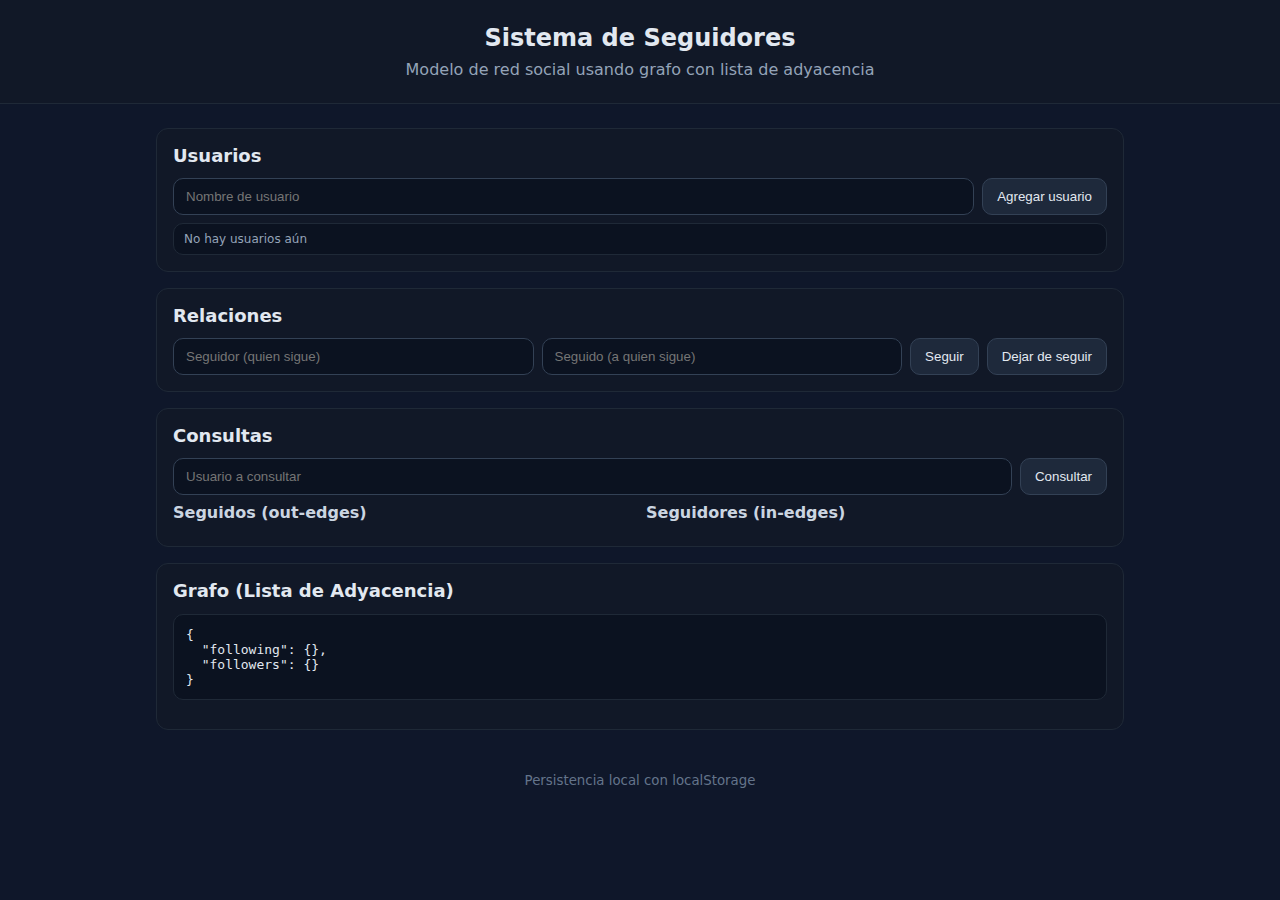
<file: clase4/actividadesconcursor/index.html>
<!doctype html>
<html lang="es">
<head>
    <meta charset="utf-8">
    <meta name="viewport" content="width=device-width, initial-scale=1">
    <title>Sistema de Seguidores (Grafo - Lista de Adyacencia)</title>
    <link rel="stylesheet" href="styles.css">
</head>
<body>
    <header>
        <h1>Sistema de Seguidores</h1>
        <p>Modelo de red social usando grafo con lista de adyacencia</p>
    </header>

    <main>
        <section class="panel">
            <h2>Usuarios</h2>
            <form id="form-add-user" class="row">
                <input id="newUser" type="text" placeholder="Nombre de usuario" required>
                <button type="submit">Agregar usuario</button>
            </form>
            <ul id="usersList" class="list"></ul>
        </section>

        <section class="panel">
            <h2>Relaciones</h2>
            <form id="form-follow" class="row">
                <input id="follower" type="text" placeholder="Seguidor (quien sigue)" required>
                <input id="followed" type="text" placeholder="Seguido (a quien sigue)" required>
                <button type="submit">Seguir</button>
                <button id="btn-unfollow" type="button">Dejar de seguir</button>
            </form>
        </section>

        <section class="panel">
            <h2>Consultas</h2>
            <form id="form-query" class="row">
                <input id="queryUser" type="text" placeholder="Usuario a consultar" required>
                <button type="submit">Consultar</button>
            </form>
            <div class="grid">
                <div>
                    <h3>Seguidos (out-edges)</h3>
                    <ul id="followingList" class="list"></ul>
                </div>
                <div>
                    <h3>Seguidores (in-edges)</h3>
                    <ul id="followersList" class="list"></ul>
                </div>
            </div>
        </section>

        <section class="panel">
            <h2>Grafo (Lista de Adyacencia)</h2>
            <pre id="graphDump" class="code"></pre>
        </section>
    </main>

    <footer>
        <small>Persistencia local con localStorage</small>
    </footer>

    <script src="app.js"></script>
</body>
</html>
</file>
<file: clase4/actividadesconcursor/styles.css>
* { box-sizing: border-box; }
html, body { margin: 0; padding: 0; font-family: system-ui, -apple-system, Segoe UI, Roboto, Arial, sans-serif; background: #0f172a; color: #e2e8f0; }

header { padding: 24px 16px; text-align: center; background: #111827; border-bottom: 1px solid #1f2937; }
header h1 { margin: 0 0 8px; font-size: 24px; }
header p { margin: 0; color: #94a3b8; }

main { max-width: 1000px; margin: 24px auto; padding: 0 16px; display: grid; gap: 16px; }

.panel { background: #111827; border: 1px solid #1f2937; border-radius: 12px; padding: 16px; }
.panel h2 { margin: 0 0 12px; font-size: 18px; }
.panel h3 { margin: 8px 0; font-size: 16px; color: #cbd5e1; }

.row { display: flex; gap: 8px; flex-wrap: wrap; }
input[type="text"] { flex: 1 1 220px; padding: 10px 12px; border-radius: 10px; border: 1px solid #334155; background: #0b1220; color: #e2e8f0; }
button { padding: 10px 14px; border-radius: 10px; border: 1px solid #334155; background: #1e293b; color: #e2e8f0; cursor: pointer; }
button:hover { background: #0b1220; }

.list { list-style: none; padding: 0; margin: 8px 0 0; display: grid; gap: 6px; }
.list li { padding: 8px 10px; border: 1px solid #1f2937; border-radius: 10px; background: #0b1220; display: flex; justify-content: space-between; align-items: center; }
.muted { color: #94a3b8; font-size: 12px; }

.grid { display: grid; grid-template-columns: repeat(auto-fit, minmax(220px, 1fr)); gap: 12px; }

.code { background: #0b1220; border: 1px solid #1f2937; border-radius: 10px; padding: 12px; max-height: 280px; overflow: auto; }

footer { text-align: center; color: #64748b; padding: 16px; }

.tag { border: 1px solid #334155; padding: 2px 8px; border-radius: 999px; font-size: 12px; background: #0f172a; color: #cbd5e1; }
</file>
